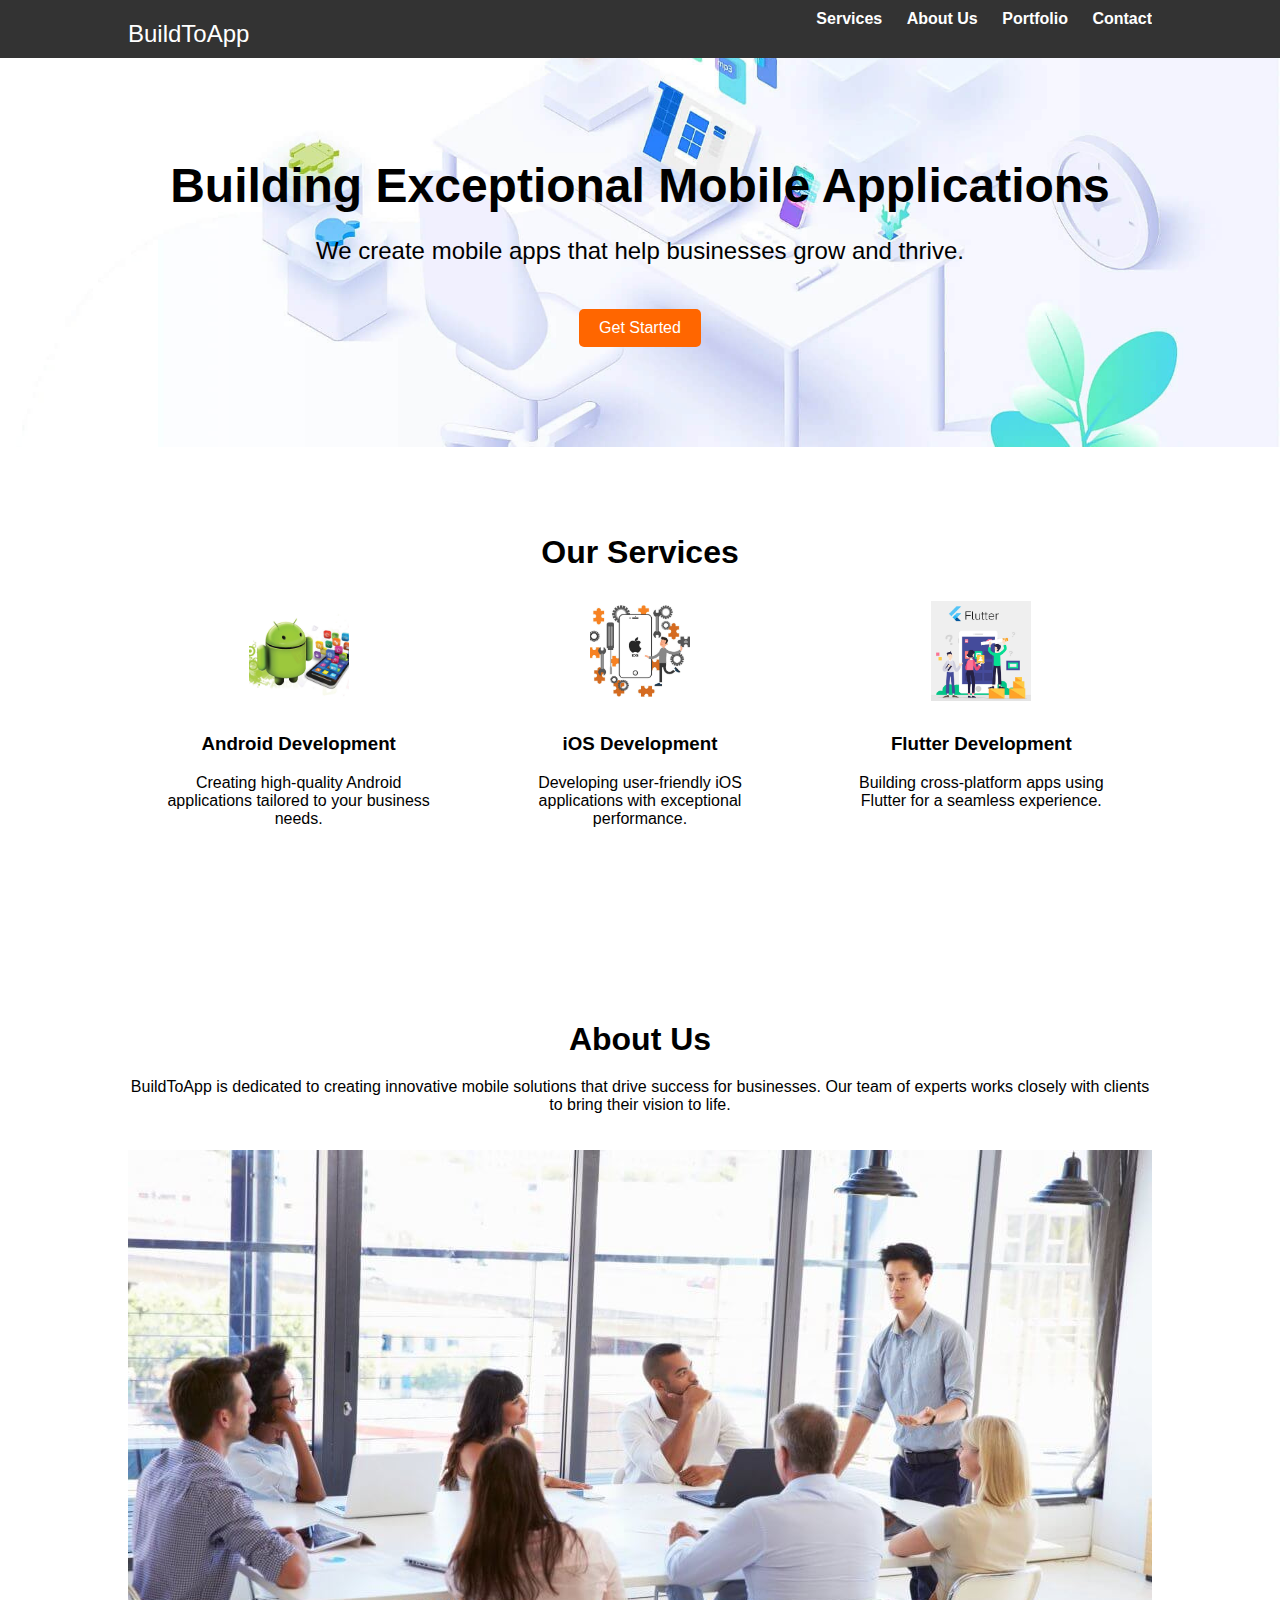
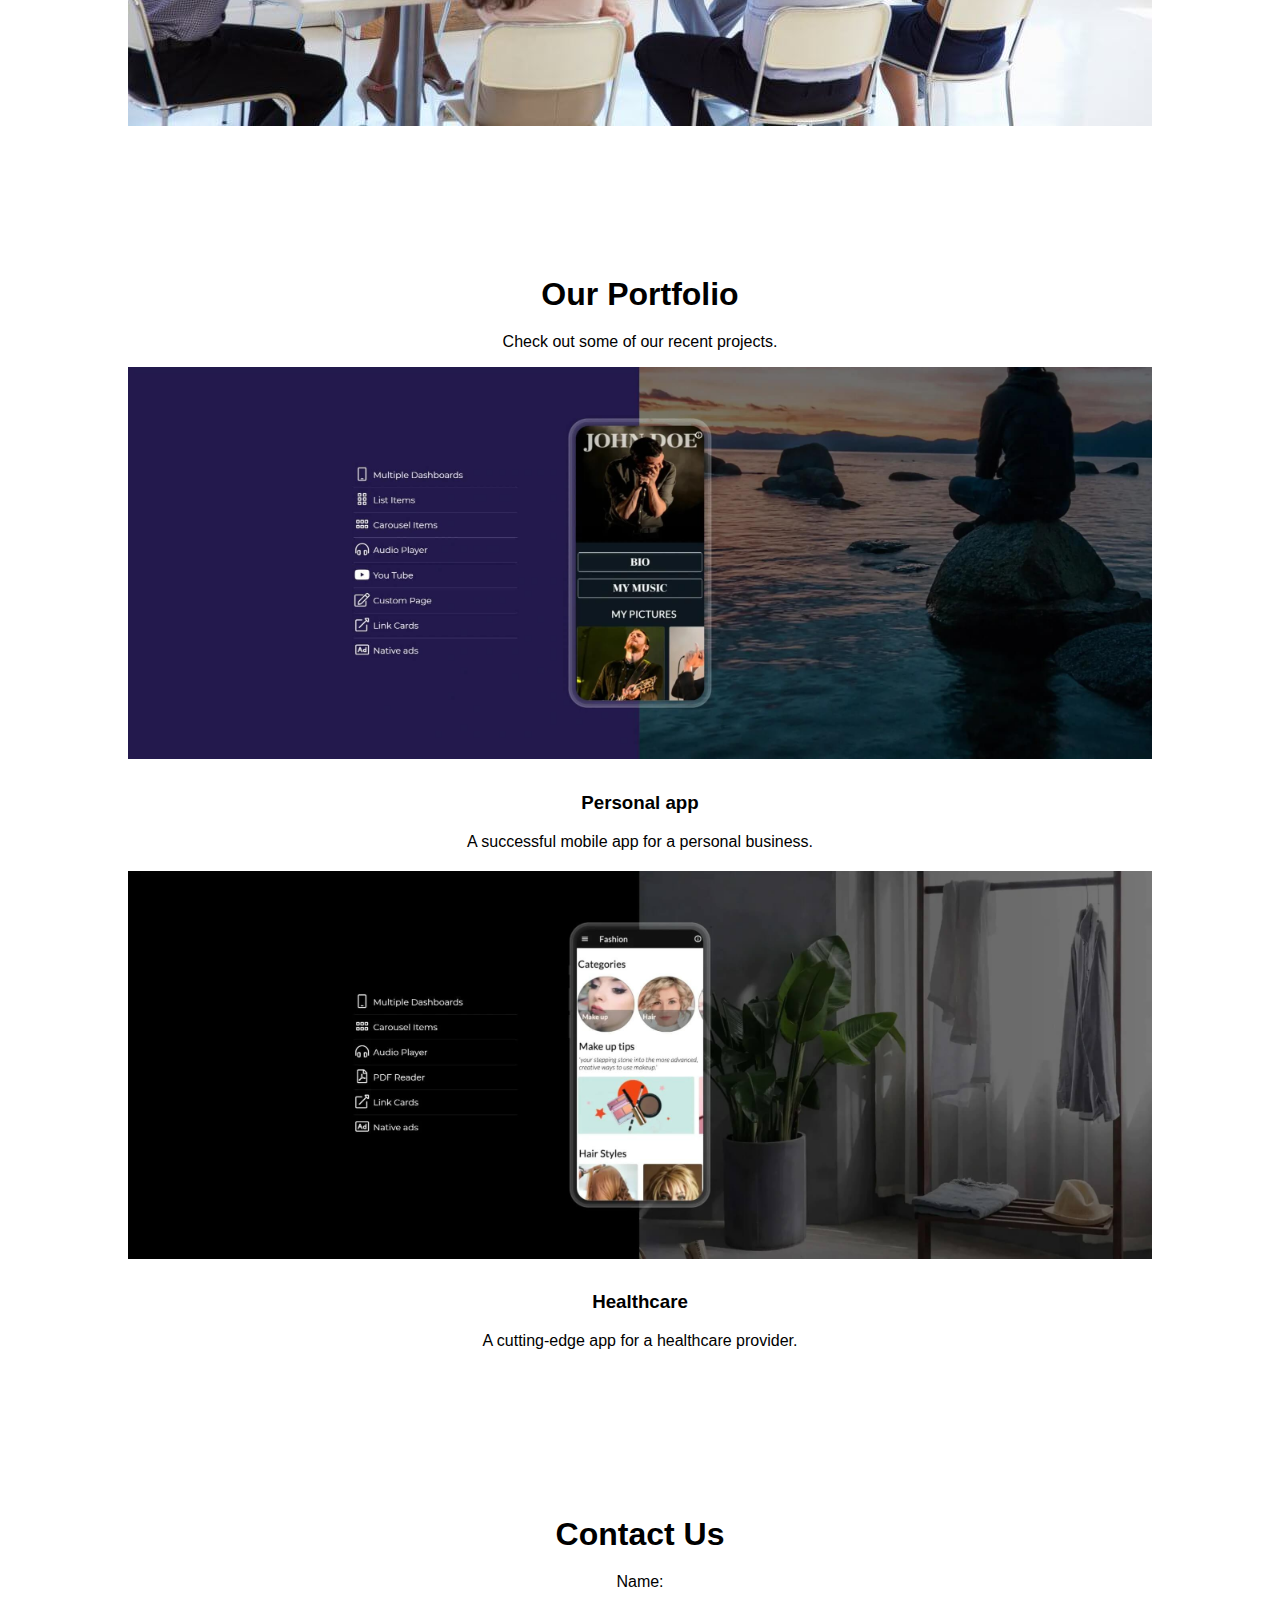
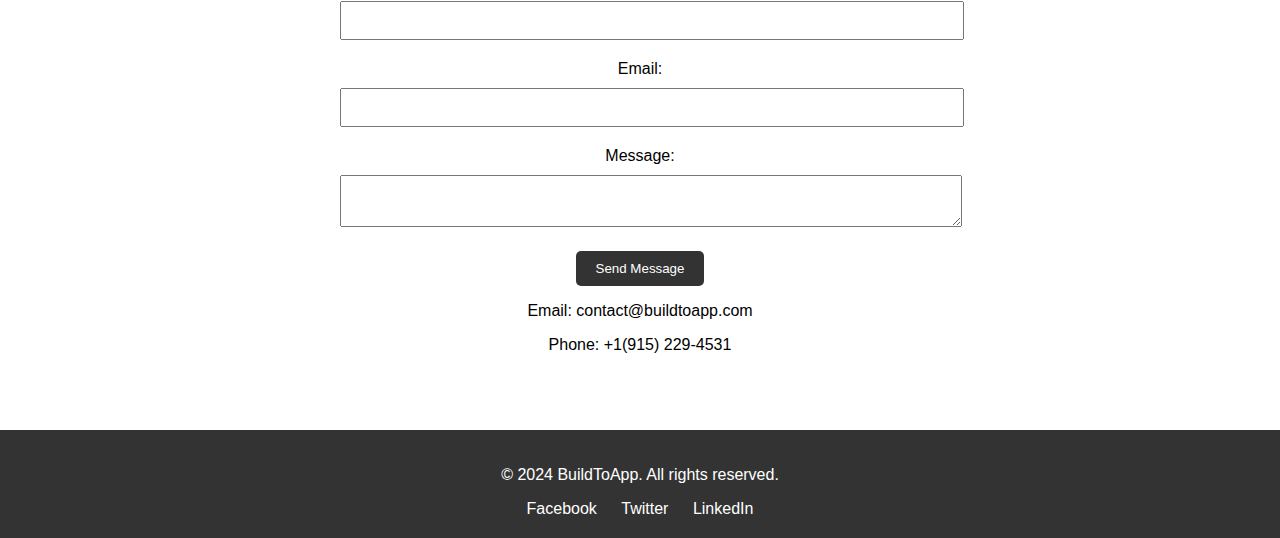
<file: index.html>
<!DOCTYPE html>
<html lang="en">
<head>
    <meta charset="UTF-8">
    <meta name="viewport" content="width=device-width, initial-scale=1.0">
    <title>BuildToApp - Mobile Application Development</title>
    <link rel="stylesheet" href="styles.css">
</head>
<body>
    <header>
        <div class="container">
            <div class="logo">BuildToApp</div>
            <nav style="display: flex;align-items: center;">
                <ul>
                    <li><a href="#services">Services</a></li>
                    <li><a href="#about">About Us</a></li>
                    <li><a href="#portfolio">Portfolio</a></li>
                    <li><a href="#contact">Contact</a></li>
                </ul>
            </nav>
        </div>
    </header>

    <section class="hero">
        <div class="container">
            <h1>Building Exceptional Mobile Applications</h1>
            <p>We create mobile apps that help businesses grow and thrive.</p>
            <a href="#contact" class="cta-button">Get Started</a>
        </div>
    </section>

    <section id="services" class="services">
        <div class="container">
            <h2>Our Services</h2>
            <div class="service-container">
                <div class="service">
                    <img src="images/android-development.jpg" alt="Android Development">
                    <h3>Android Development</h3>
                    <p>Creating high-quality Android applications tailored to your business needs.</p>
                </div>
                <div class="service">
                    <img src="images/ios-development.jpg" alt="iOS Development">
                    <h3>iOS Development</h3>
                    <p>Developing user-friendly iOS applications with exceptional performance.</p>
                </div>
                <div class="service">
                    <img src="images/flutter-development.jpg" alt="Flutter Development">
                    <h3>Flutter Development</h3>
                    <p>Building cross-platform apps using Flutter for a seamless experience.</p>
                </div>
            </div>
        </div>
    </section>

    <section id="about" class="about">
        <div class="container">
            <h2>About Us</h2>
            <p>BuildToApp is dedicated to creating innovative mobile solutions that drive success for businesses. Our team of experts works closely with clients to bring their vision to life.</p>
            <img src="images/about-us.jpg" alt="About Us">
        </div>
    </section>

    <section id="portfolio" class="portfolio">
        <div class="container">
            <h2>Our Portfolio</h2>
            <p>Check out some of our recent projects.</p>
            <div class="portfolio-item">
                <img src="images/portfolio-1.jpg" alt="Project 1">
                <h3>Personal app</h3>
                <p>A successful mobile app for a personal business.</p>
            </div>
            <div class="portfolio-item">
                <img src="images/portfolio-2.jpg" alt="Project 2">
                <h3>Healthcare</h3>
                <p>A cutting-edge app for a healthcare provider.</p>
            </div>
            <!-- Add more portfolio items as needed -->
        </div>
    </section>

    <section id="contact" class="contact">
        <div class="container">
            <h2>Contact Us</h2>
            <form action="mailto:contact@buildtoapp.com" method="post" enctype="text/plain">
                <label for="name">Name:</label>
                <input type="text" id="name" name="name" required>
                
                <label for="email">Email:</label>
                <input type="email" id="email" name="email" required>
                
                <label for="message">Message:</label>
                <textarea id="message" name="message" required></textarea>
                
                <button type="submit">Send Message</button>
            </form>
            <p>Email: contact@buildtoapp.com</p>
            <p>Phone: +1(915) 229-4531</p>
        </div>
    </section>

    <footer>
        <div class="container">
            <p>&copy; 2024 BuildToApp. All rights reserved.</p>
            <div class="social-media">
                <a href="#">Facebook</a>
                <a href="#">Twitter</a>
                <a href="#">LinkedIn</a>
            </div>
        </div>
    </footer>
</body>
</html>
</file>
<file: styles.css>
body {
    font-family: Arial, sans-serif;
    margin: 0;
    padding: 0;
}

.container {
    width: 80%;
    margin: auto;
    overflow: hidden;
}

header {
    background: #333;
    color: #fff;
    padding: 10px 0;
}

header .logo {
    float: left;
    font-size: 24px;
    margin-top: 10px;
}

header nav {
    float: right;
}

header nav ul {
    list-style: none;
    margin: 0;
    padding: 0;
}

header nav ul li {
    display: inline;
    margin-left: 20px;
}

header nav ul li a {
    color: #fff;
    text-decoration: none;
    font-weight: bold;
}

.hero {
    background: url('images/hero-bg.jpg') no-repeat center center/cover;
    color: #000;
    text-align: center;
    padding: 100px 0;
}

.hero h1 {
    margin: 0;
    font-size: 48px;
}

.hero p {
    font-size: 24px;
}

.cta-button {
    display: inline-block;
    padding: 10px 20px;
    background: #ff6600;
    color: #fff;
    text-decoration: none;
    margin-top: 20px;
    border-radius: 5px;
}

.services {
    padding: 60px 0;
    text-align: center;
}

.services h2 {
    font-size: 32px;
    margin-bottom: 20px;
}

.service-container {
    display: flex;
    justify-content: space-around;
    flex-wrap: wrap;
}

.service {
    flex: 1;
    max-width: 30%;
    margin-bottom: 20px;
    box-sizing: border-box;
    padding: 10px;
}

.service img {
    width: 100px;
    height: 100px;
    object-fit: cover;
    margin-bottom: 10px;
}

.about {
    padding: 60px 0;
    text-align: center;
}

.about h2 {
    font-size: 32px;
    margin-bottom: 20px;
}

.about img {
    width: 100%;
    height: auto;
    margin-top: 20px;
}

.portfolio {
    padding: 60px 0;
    text-align: center;
}

.portfolio h2 {
    font-size: 32px;
    margin-bottom: 20px;
}

.portfolio .portfolio-item {
    margin-bottom: 20px;
}

.portfolio img {
    width: 100%;
    height: auto;
    margin-bottom: 10px;
}

.contact {
    padding: 60px 0;
    text-align: center;
}

.contact h2 {
    font-size: 32px;
    margin-bottom: 20px;
}

.contact form {
    max-width: 600px;
    margin: auto;
}

.contact form label {
    display: block;
    margin-bottom: 10px;
}

.contact form input, .contact form textarea {
    width: 100%;
    padding: 10px;
    margin-bottom: 20px;
}

.contact form button {
    padding: 10px 20px;
    background: #333;
    color: #fff;
    border: none;
    cursor: pointer;
    border-radius: 5px;
}

footer {
    background: #333;
    color: #fff;
    text-align: center;
    padding: 20px 0;
}

footer .social-media a {
    color: #fff;
    margin: 0 10px;
    text-decoration: none;
}
</file>
